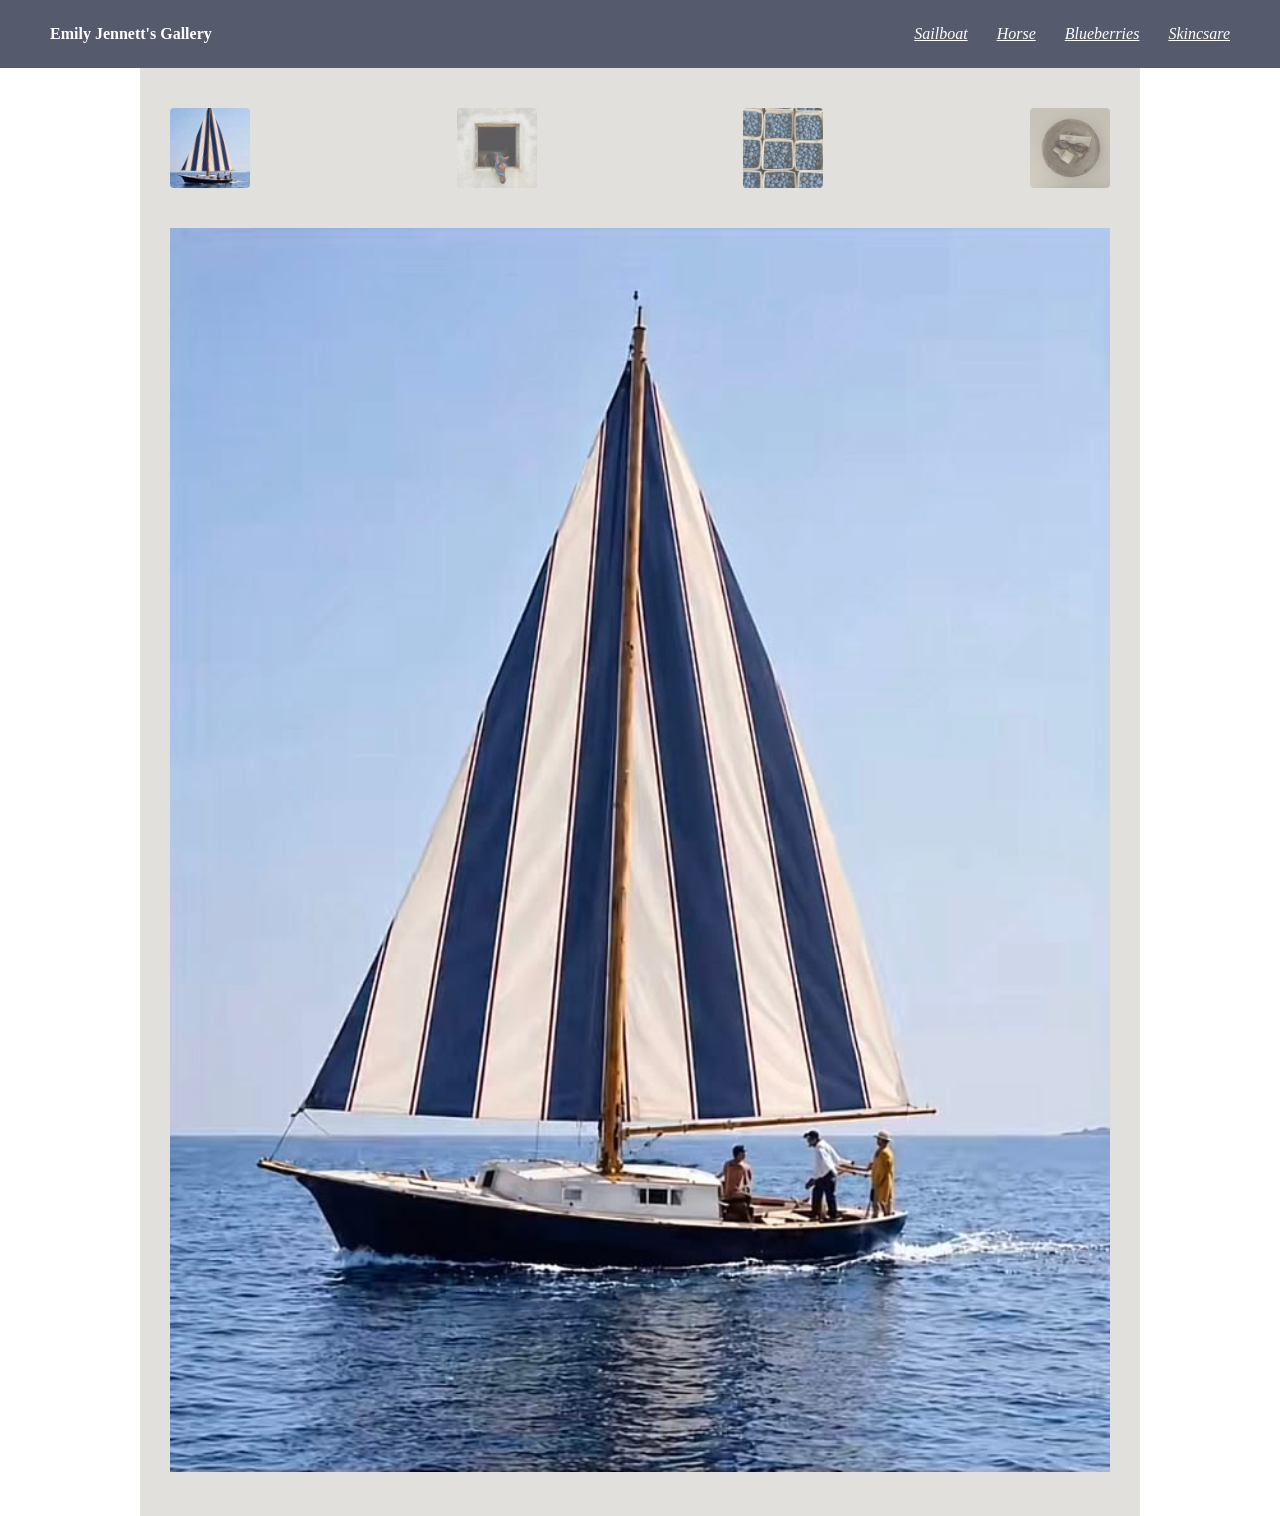
<file: homework/buttons/index.html>
<!DOCTYPE html>
<html lang="en">
<head>
    <meta charset="UTF-8">
    <meta name="viewport" content="width=device-width, initial-scale=1.0">
    <link rel="stylesheet" href="style.css">
    <title>Buttons Homework</title>
</head>
<body>

    <header>
        <div class="logo">Emily Jennett's Gallery</div>
        <nav>
            <a href="#" data-image="sailboat.jpg">Sailboat</a>
            <a href="#" data-image="horse.jpg">Horse</a>
            <a href="#" data-image="blueberry.jpg">Blueberries</a>
            <a href="#" data-image="skincare.jpg">Skincsare</a>
        </nav>
    </header>

   <section class="gallery">
    <div class="thumbnails">
        <img class="thumb active" src="sailboat.jpg" alt="Sailboat">
        <img class="thumb" src="horse.jpg" alt="Horse">
        <img class="thumb" src="blueberry.jpg" alt="Blueberry">
        <img class="thumb" src="skincare.jpg" alt="Skincare">
    </div>

    <div class="display">
        <img id="mainImage" src="sailboat.jpg" alt="Sailboat">
    </div>
</section>

<script src="script.js"></script>

</body>
</html>
</file>
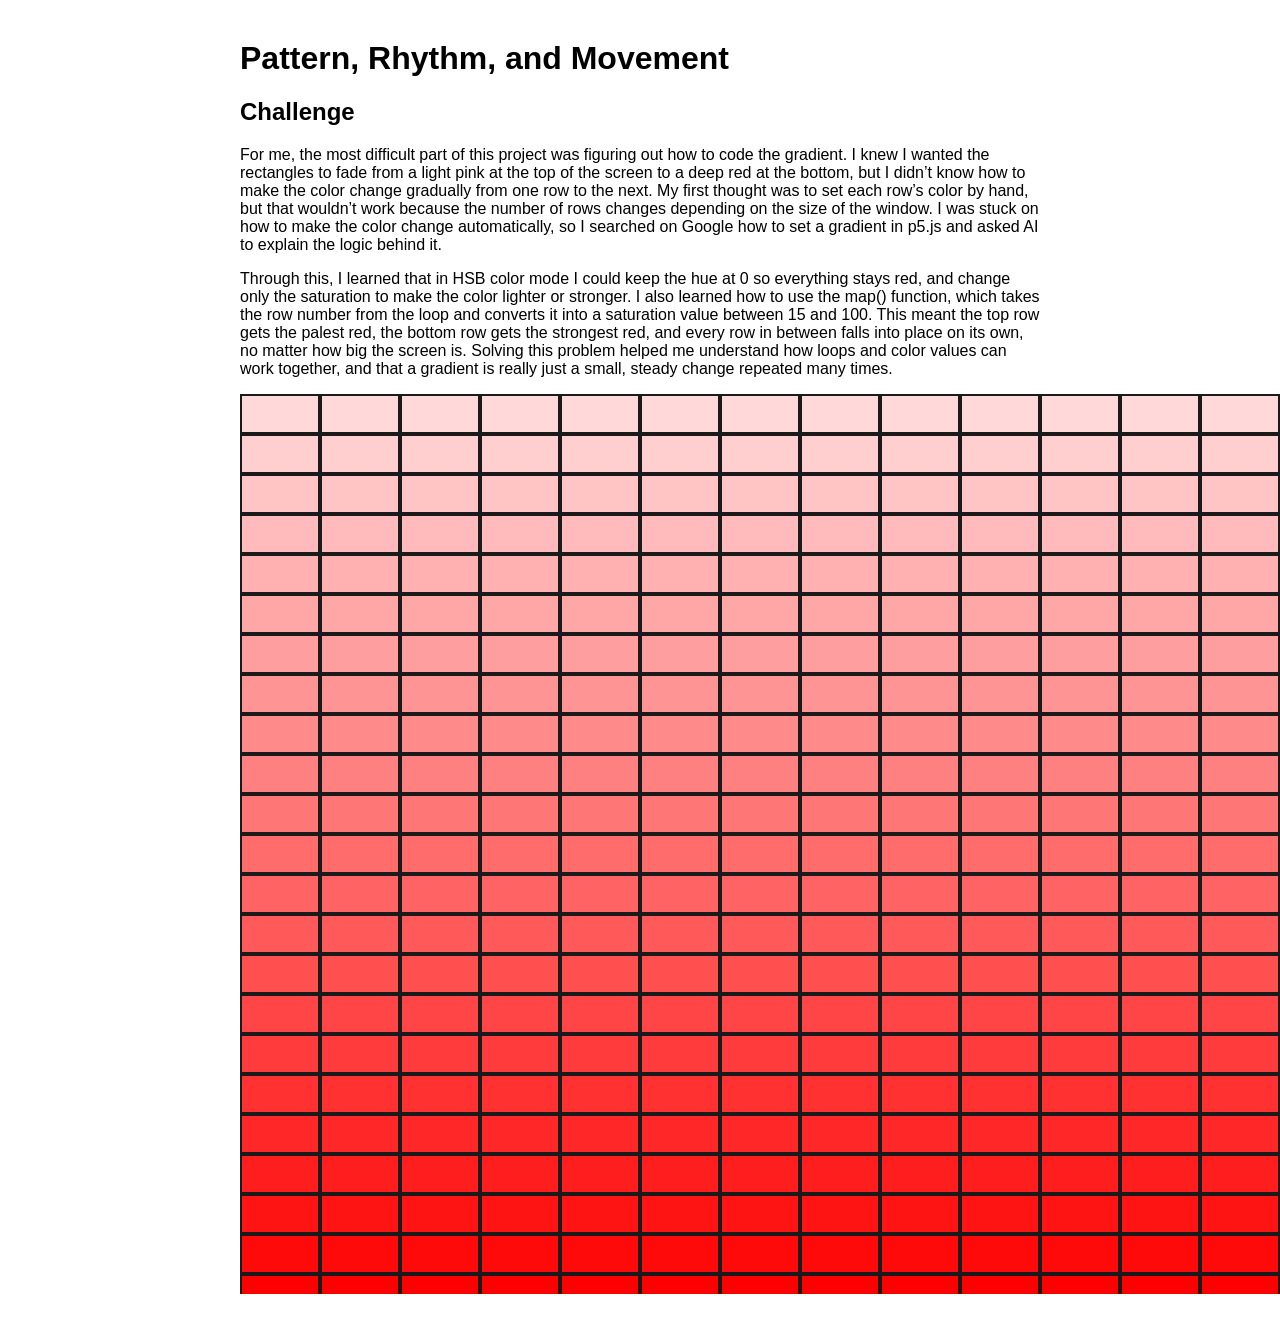
<file: homework/pattern, rhythm, movement/index.html>
<!DOCTYPE html>
<html lang="en">
  <head>
    <meta charset="utf-8" />
    <meta name="viewport" content="width=device-width, initial-scale=1.0">

    <title>Pattern, Rhythm, and Movement</title>

    <link rel="stylesheet" type="text/css" href="style.css">
    <style>
      body { font-family: Arial, sans-serif; max-width: 800px; margin: 40px auto; padding: 0 20px; }
      canvas { display: block; }
    </style>

    <script src="libraries/p5.min.js"></script>
  </head>

  <body>
    <h1>Pattern, Rhythm, and Movement</h1>
    <div id="sketch"></div>

    <h2>Challenge</h2>
    <p>For me, the most difficult part of this project was figuring out how to code the gradient. I knew I wanted the rectangles to fade from a light pink at the top of the screen to a deep red at the bottom, but I didn’t know how to make the color change gradually from one row to the next. My first thought was to set each row’s color by hand, but that wouldn’t work because the number of rows changes depending on the size of the window. I was stuck on how to make the color change automatically, so I searched on Google how to set a gradient in p5.js and asked AI to explain the logic behind it.</p>
    <p>Through this, I learned that in HSB color mode I could keep the hue at 0 so everything stays red, and change only the saturation to make the color lighter or stronger. I also learned how to use the map() function, which takes the row number from the loop and converts it into a saturation value between 15 and 100. This meant the top row gets the palest red, the bottom row gets the strongest red, and every row in between falls into place on its own, no matter how big the screen is. Solving this problem helped me understand how loops and color values can work together, and that a gradient is really just a small, steady change repeated many times.</p>

    <script src="sketch.js"></script>
  </body>
</html>
</file>
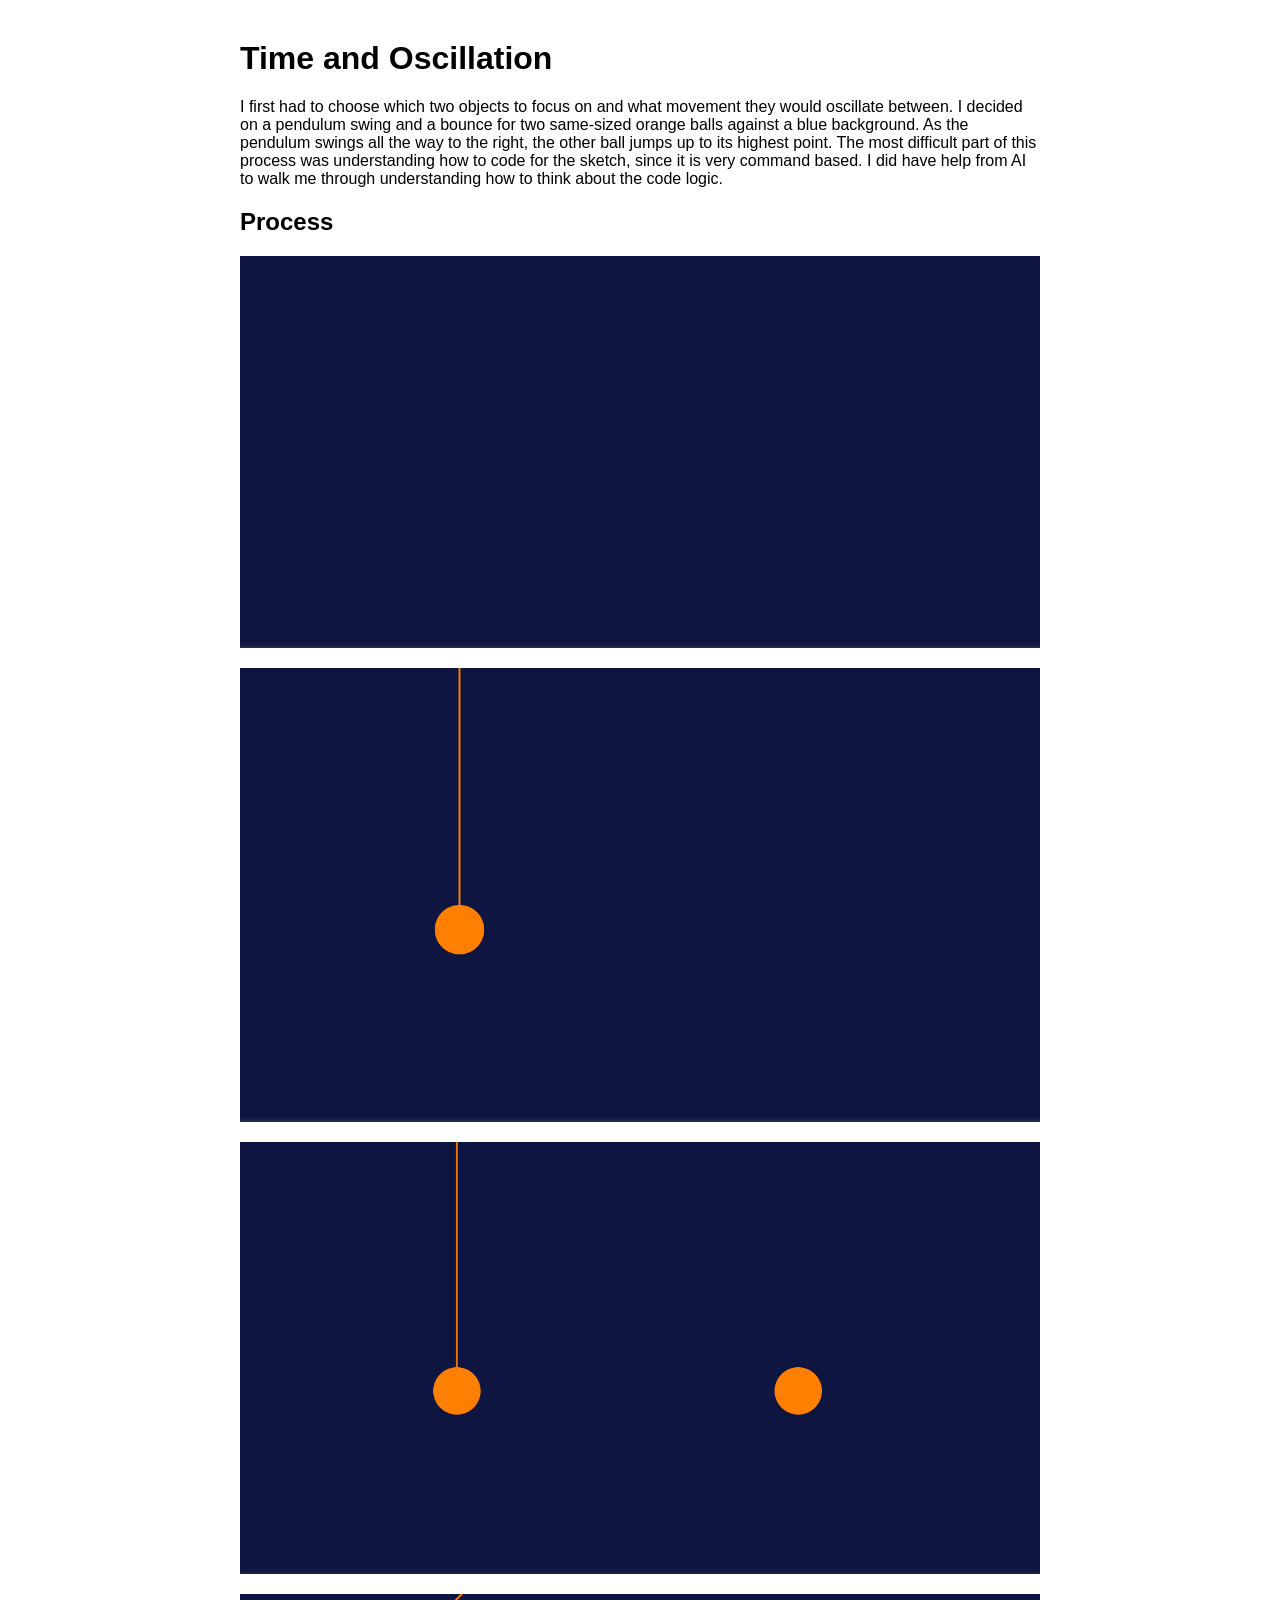
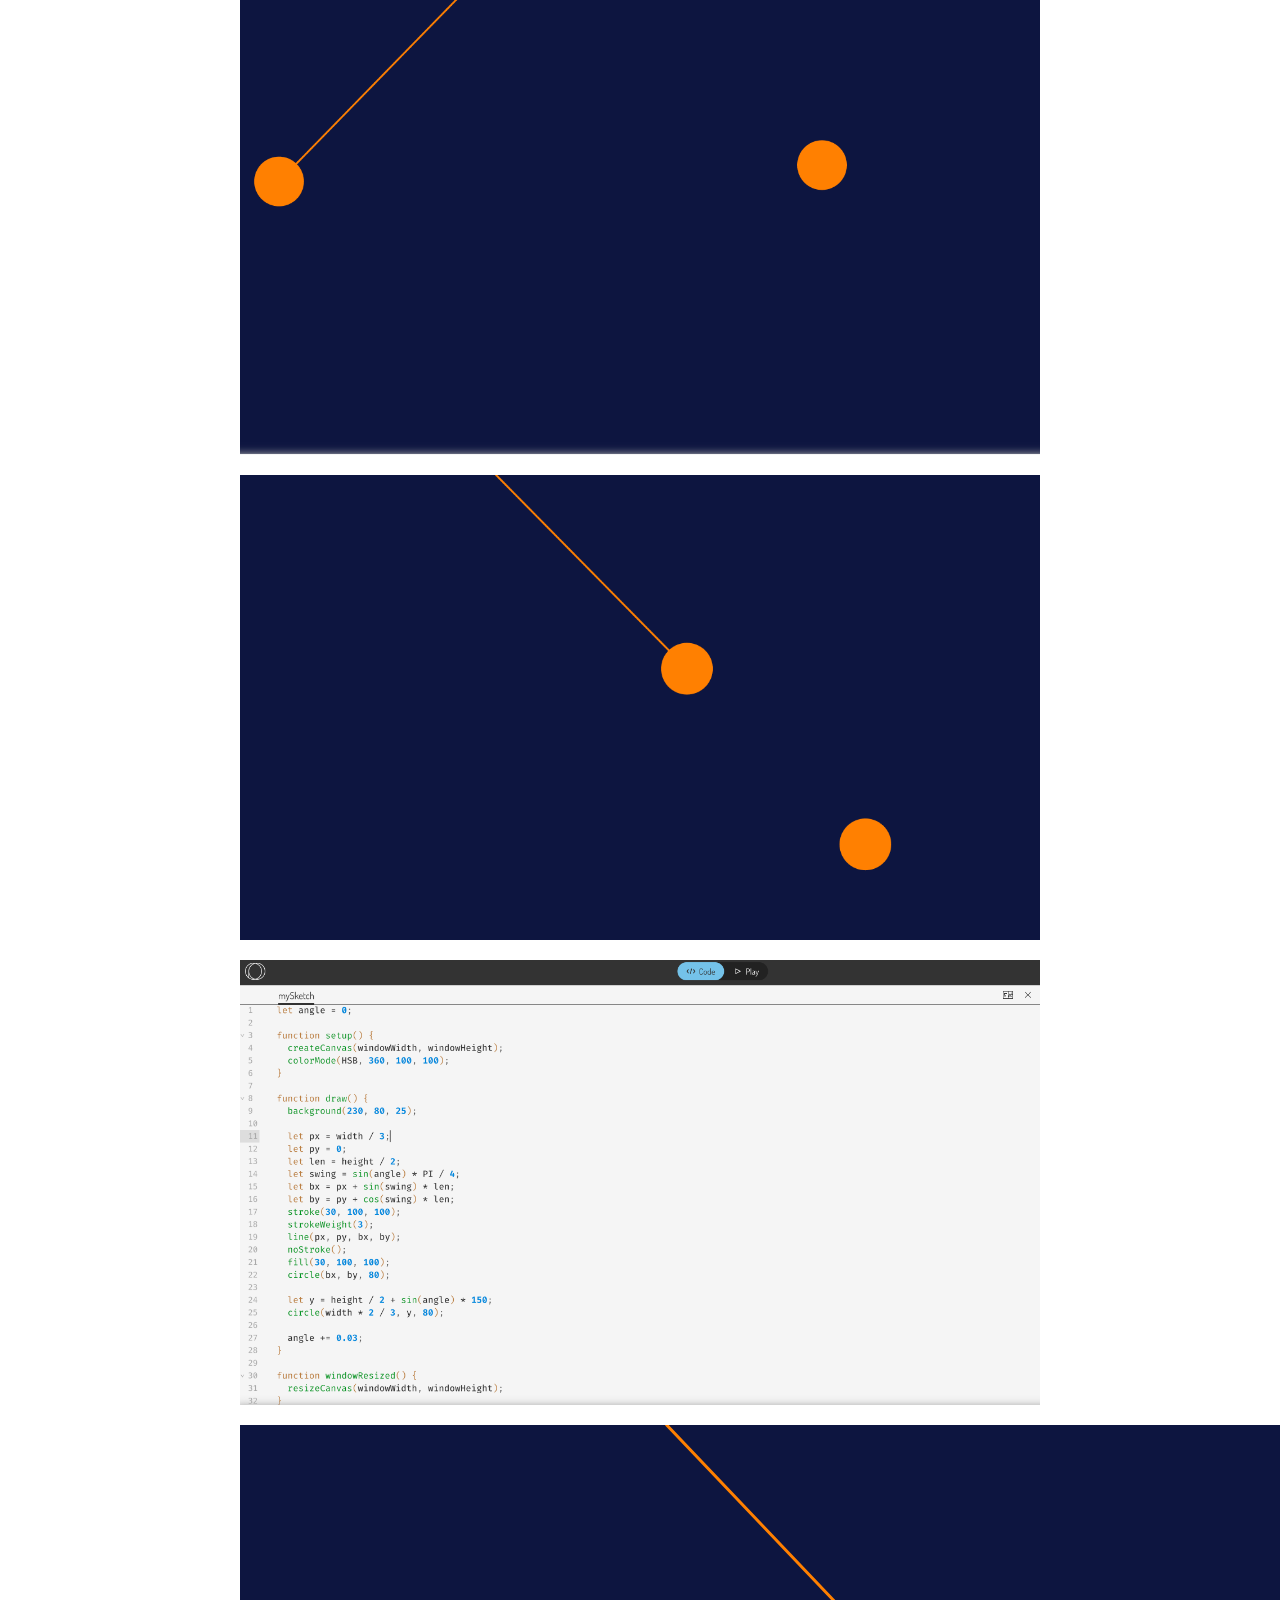
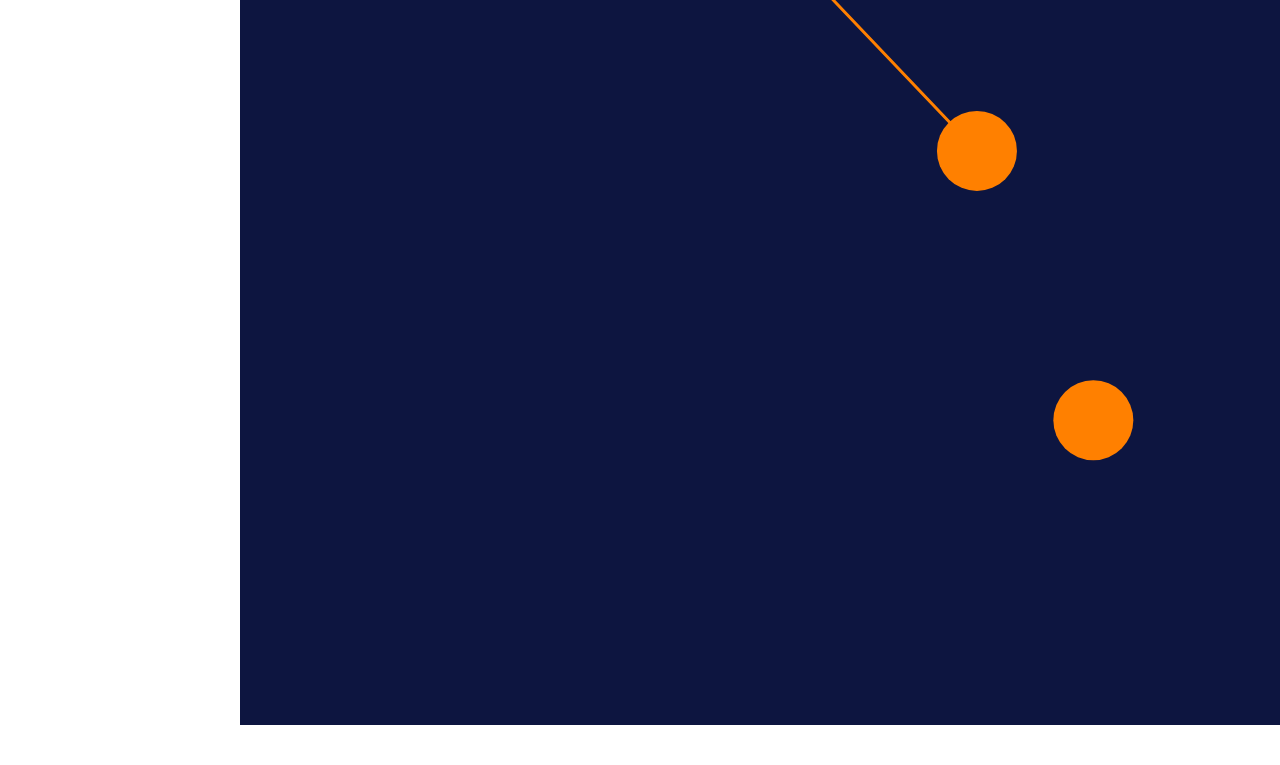
<file: homework/time_and_oscillation/index.html>
<!DOCTYPE html>
<html lang="en">
  <head>
    <meta charset="utf-8" />
    <meta name="viewport" content="width=device-width, initial-scale=1.0">

    <title>Time and Oscillation</title>

    <link rel="stylesheet" type="text/css" href="style.css">
    <style>
      body { font-family: Arial, sans-serif; max-width: 800px; margin: 40px auto; padding: 0 20px; }
      img { display: block; max-width: 100%; margin: 20px 0; }
    </style>

    <script src="libraries/p5.min.js"></script>
  </head>

  <body>
    <h1>Time and Oscillation</h1>
    <p>I first had to choose which two objects to focus on and what movement they would oscillate between. I decided on a pendulum swing and a bounce for two same-sized orange balls against a blue background. As the pendulum swings all the way to the right, the other ball jumps up to its highest point. The most difficult part of this process was understanding how to code for the sketch, since it is very command based. I did have help from AI to walk me through understanding how to think about the code logic.</p>
    <div id="sketch"></div>

    <h2>Process</h2>
    <img src="Images/time_oscillation_1.png" alt="Process image 1">
    <img src="Images/time_oscillation_2.png" alt="Process image 2">
    <img src="Images/time_oscillation_3.png" alt="Process image 3">
    <img src="Images/time_oscillation_4.png" alt="Process image 4">
    <img src="Images/time_oscillation_5.png" alt="Process image 5">
    <img src="Images/time_oscillation_6.png" alt="Process image 6">

    <script src="sketch.js"></script>
  </body>
</html>
</file>
<file: homework/buttons/style.css>
* {
    box-sizing: border-box;
}

body {
    margin: 0;
    font-family: 'Times New Roman', Times, serif;
    size: 20px;
}

header {
    display: flex;
    justify-content: space-between;
    align-items: center;
    background-color: #555a6d;
    padding: 25px 50px;
}

.logo {
    font-weight: bold;
    size: 24px;
    color: white;
}

nav a {
    margin-left: 25px;
    color: white;
    font-size: 16px;
    font-style: italic;
}

.gallery {
    width: 100%;
    max-width: 1000px;
    margin: 0 auto;
    background-color: #e2e0dc;
    padding: 40px 30px;
}

.thumbnails {
    display: flex;
    justify-content: space-between;
    margin-bottom: 40px;
}

.thumb {
    width: 80px;
    height: 80px;
    object-fit: cover;
    border-radius: 4px;
    opacity: 0.6;
}

.thumb:hover,
.thumb.active {
    opacity: 1;
}

.display {
    width: 100%;
    background-color: #e2e0dc;
}

#mainImage {
    width: 100%;
    height: 100%;
    object-fit: cover;
}
</file>
<file: homework/pattern, rhythm, movement/style.css>
html, body {
  margin: 0;
  padding: 0;
}

canvas {
  display: block;
}
</file>
<file: homework/time_and_oscillation/style.css>
html, body {
  margin: 0;
  padding: 0;
}

canvas {
  display: block;
}
</file>
